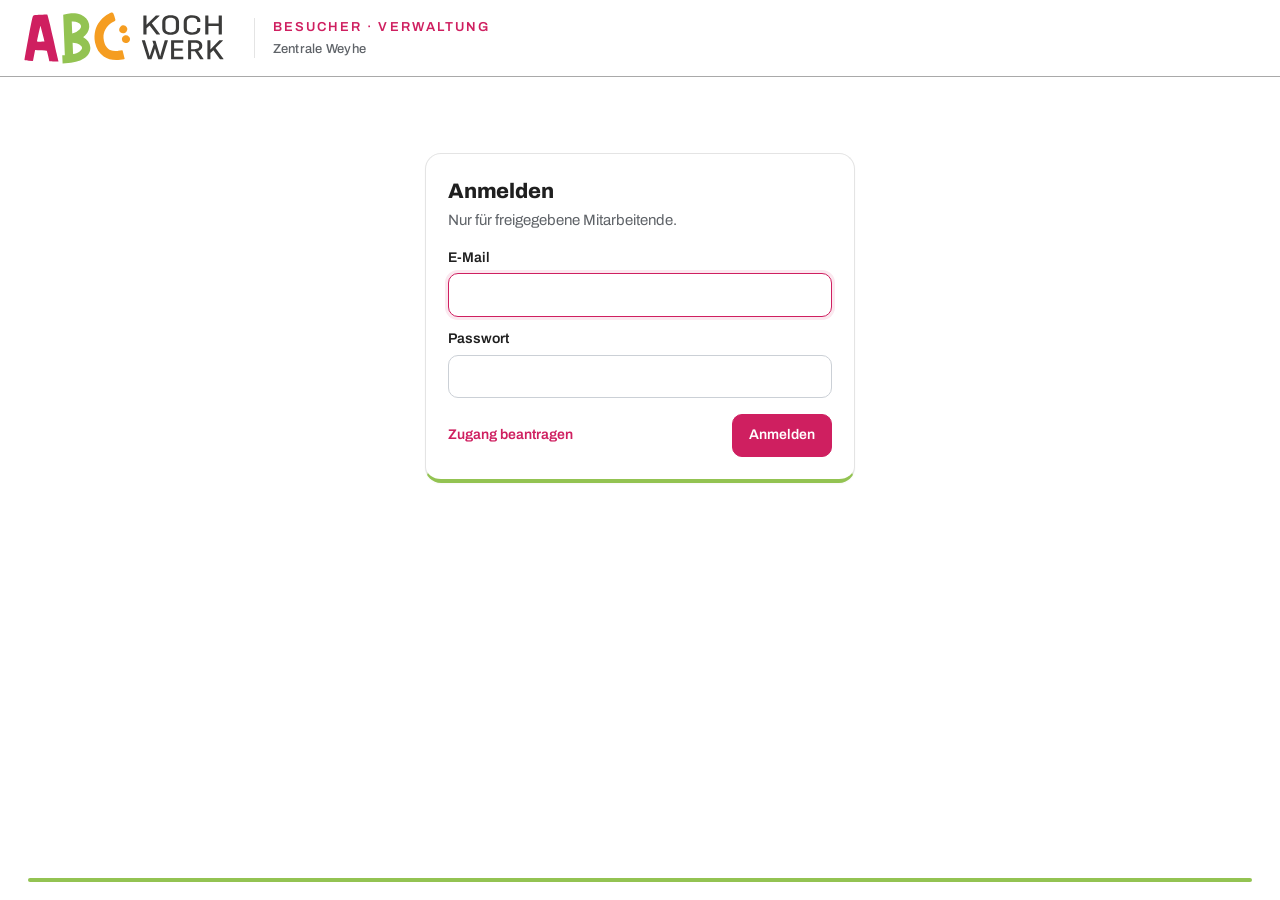
<file: verwaltung.html>
<!doctype html>
<html lang="de">
<head>
<meta charset="utf-8">
<meta name="viewport" content="width=device-width, initial-scale=1, viewport-fit=cover">
<meta name="robots" content="noindex,nofollow">
<meta name="theme-color" content="#CF1F60">
<title>Besucher – Verwaltung ABC Kochwerk</title>
<link rel="icon" href="icon.svg" type="image/svg+xml">
<style>
:root{--pri:#CF1F60;--pri-d:#A8164C;--pri-l:#FBE7EF;--grn:#6E9A2E;--grn-l:#EEF5E3;--org:#F59E22;--org-l:#FEF3E2;
  --ink:#1F2328;--ink2:#59616B;--line:#E3E6EA;--bg:#F6F7F9;--card:#fff;--red:#C62828;--red-l:#FDECEC}
*{box-sizing:border-box}
html,body{margin:0;background:var(--bg);color:var(--ink);font-family:system-ui,-apple-system,"Segoe UI",Roboto,Arial,sans-serif;font-size:15px;line-height:1.45}
button{font:inherit;cursor:pointer}
header{display:flex;align-items:center;justify-content:space-between;gap:12px;padding:12px 24px;background:#fff;border-bottom:1px solid var(--line);position:sticky;top:0;z-index:5}
.brand{display:flex;align-items:center;gap:12px;font-weight:700;font-size:18px}
.brand .logo{width:38px;height:38px;border-radius:10px;background:var(--pri);color:#fff;display:grid;place-items:center;font-weight:800;font-size:14px}
.brand small{display:block;font-weight:500;font-size:13px;color:var(--ink2)}
.user{display:flex;align-items:center;gap:8px;color:var(--ink2);font-size:14px}
main{max-width:1320px;margin:0 auto;padding:22px}
.card{background:#fff;border:1px solid var(--line);border-radius:16px;padding:22px}
h2{margin:0 0 4px;font-size:21px}
.sub{color:var(--ink2);margin:0 0 16px}
.btn{border:0;border-radius:10px;padding:10px 16px;font-weight:600;font-size:14px;background:#fff;border:1.5px solid #CBD0D6;color:var(--ink);white-space:nowrap}
.btn.p{background:var(--pri);border-color:var(--pri);color:#fff}
.btn.g{background:var(--grn);border-color:var(--grn);color:#fff}
.btn.w{color:var(--red);border-color:#E6B3B3}
.btn.sm{padding:6px 10px;font-size:13px}
.btn:disabled{opacity:.5;cursor:default}
input.t,select.t{font:inherit;padding:10px 12px;border:1.5px solid #CBD0D6;border-radius:10px;background:#fff;color:var(--ink)}
input.t:focus{outline:none;border-color:var(--pri);box-shadow:0 0 0 3px var(--pri-l)}
label.f{display:block;font-weight:600;font-size:14px;margin:12px 0 5px}
.full{width:100%}
.msg{border-radius:10px;padding:10px 14px;margin-top:12px;display:none}
.msg.on{display:block}.msg.err{background:var(--red-l);color:var(--red)}.msg.ok{background:var(--grn-l);color:#3F5E12}
.login{max-width:430px;margin:6vh auto}
.bar{display:flex;flex-wrap:wrap;gap:10px;align-items:center;justify-content:space-between;margin-bottom:14px}
.tools{display:flex;flex-wrap:wrap;gap:8px;align-items:center}
.tabs{display:flex;gap:4px;background:var(--bg);padding:4px;border-radius:11px;flex-wrap:wrap}
.tabs button{border:0;background:none;padding:9px 16px;border-radius:8px;font-weight:600;color:var(--ink2)}
.tabs button.on{background:#fff;color:var(--ink);box-shadow:0 1px 3px rgba(0,0,0,.1)}
.tabs .badge{display:inline-block;min-width:20px;padding:0 6px;border-radius:99px;background:var(--pri);color:#fff;font-size:12px;margin-left:6px}
.kpis{display:flex;gap:10px;flex-wrap:wrap;margin-bottom:14px}
.kpi{background:var(--bg);border-radius:12px;padding:10px 16px;min-width:150px}
.kpi b{display:block;font-size:26px;line-height:1.2}.kpi span{color:var(--ink2);font-size:13px}
.tblwrap{overflow:auto;border:1px solid var(--line);border-radius:12px;max-height:calc(100vh - 300px)}
table{width:100%;border-collapse:collapse;font-size:14px}
th{text-align:left;color:var(--ink2);font-weight:600;border-bottom:1.5px solid var(--line);padding:9px 10px;position:sticky;top:0;background:#fff;white-space:nowrap}
td{border-bottom:1px solid var(--line);padding:9px 10px;vertical-align:middle}
tr.row{cursor:pointer} tr.row:hover td{background:#FAFBFC}
.tag{display:inline-block;border-radius:6px;padding:2px 8px;font-size:12px;font-weight:600;white-space:nowrap}
.tag.in{background:var(--grn-l);color:#3F5E12}.tag.auto{background:var(--org-l);color:#8A4B00}.tag.no{background:var(--red-l);color:var(--red)}.tag.pend{background:var(--pri-l);color:var(--pri-d)}
.empty{color:var(--ink2);text-align:center;padding:26px}
.upd{color:var(--ink2);font-size:13px}
.modal{position:fixed;inset:0;background:rgba(20,24,28,.5);display:none;align-items:center;justify-content:center;padding:18px;z-index:20}
.modal.on{display:flex}.modal .card{width:100%;max-width:980px;max-height:92vh;overflow:auto}.modal .card.s{max-width:460px}
.det{display:grid;grid-template-columns:220px 1fr;gap:6px 16px}
.det dt{color:var(--ink2)}.det dd{margin:0}
.det img{max-width:100%;max-height:180px;border:1px solid var(--line);border-radius:8px;background:#fff}
.beltext{white-space:pre-wrap;background:var(--bg);border-radius:10px;padding:12px;font-size:12.5px;max-height:240px;overflow:auto}
.hide{display:none!important}
.ed{display:none}
a.btn{text-decoration:none;display:inline-block}
.ed.on{display:block}
.ed-info{display:flex;flex-wrap:wrap;gap:10px;align-items:center;justify-content:space-between;background:var(--bg);border-radius:12px;padding:12px 16px;margin-bottom:14px}
.ed-info .dirty{color:var(--pri-d);font-weight:700}
.ed-sec{border:1px solid var(--line);border-radius:14px;margin-bottom:14px;background:#fff}
.ed-sec>summary{cursor:pointer;padding:14px 18px;font-weight:700;font-size:16px;list-style:none;display:flex;justify-content:space-between;align-items:center}
.ed-sec>summary::-webkit-details-marker{display:none}
.ed-sec>summary::after{content:'▾';color:var(--ink2)}
.ed-sec[open]>summary::after{content:'▴'}
.ed-sec>summary small{font-weight:500;color:var(--ink2);margin-left:8px}
.ed-body{padding:0 18px 18px}
.ed-hint{color:var(--ink2);font-size:13px;margin:0 0 10px}
.ft{width:100%;border-collapse:collapse}
.ft th{position:static;font-size:13px;padding:6px}
.ft td{padding:6px;border-bottom:1px solid var(--line);vertical-align:top}
.ft input.t,.ft select.t{width:100%;padding:8px 10px;font-size:14px}
.ft .mv{display:flex;flex-direction:column;gap:2px}
.ft .mv button{border:1px solid var(--line);background:#fff;border-radius:6px;padding:0 6px;font-size:12px;line-height:18px}
.ft .cb{text-align:center}
.ft .cb input{width:20px;height:20px;accent-color:var(--pri)}
.ft tr.sub td{background:#FAFBFC;border-bottom:1px solid var(--line)}
.ft tr.off td{opacity:.55}
textarea.t{width:100%;font:inherit;font-size:14px;padding:10px 12px;border:1.5px solid #CBD0D6;border-radius:10px;min-height:70px;resize:vertical}
textarea.t:focus{outline:none;border-color:var(--pri);box-shadow:0 0 0 3px var(--pri-l)}
.two{display:grid;grid-template-columns:1fr 1fr;gap:10px}
.two label{font-size:12px;color:var(--ink2);font-weight:600;display:block;margin-bottom:3px}
.trow{padding:10px 0;border-bottom:1px solid var(--line)}
.trow:last-child{border-bottom:0}
.trow>b{display:block;margin-bottom:6px;font-size:14px}
.bsec{border:1px solid var(--line);border-radius:12px;padding:12px;margin-bottom:10px}
.bsec .hd{display:flex;justify-content:space-between;align-items:center;margin-bottom:8px;font-weight:700}
.tag.fest{background:#EEF0F3;color:var(--ink2)}
#print{display:none}
@media print{
  body{background:#fff;font-size:11pt} header,main,.modal{display:none!important} #print{display:block}
  #print h1{font-size:17pt;margin:0 0 4px}
  #print table{width:100%;border-collapse:collapse}
  #print th,#print td{border:1px solid #999;padding:5px 6px;text-align:left;font-size:10pt;vertical-align:top;position:static}
  #print .beltext{white-space:pre-wrap;font-size:9pt;border:1px solid #ccc;padding:8px;max-height:none;background:#fff}
  #print img{max-height:120px}
}
@media (max-width:760px){
  header{padding:10px 14px} .brand small,.user .nm{display:none}
  main{padding:12px} .card{padding:14px}
  .det{grid-template-columns:1fr}
  .two{grid-template-columns:1fr}
  .ft{font-size:13px}
  .hide-m{display:none}
  .kpi{min-width:0;padding:8px 12px}.kpi b{font-size:20px}
}
</style>
<link rel="stylesheet" href="abc-stil.css">
</head>
<body>
<header>
  <div class="brand"><img class="abc" src="img/abc-logo.svg" alt="ABC Kochwerk"><div class="kopf"><span class="eb">Besucher · Verwaltung</span><small>Zentrale Weyhe</small></div></div>
  <div class="user hide" id="userbox"><span class="nm" id="u_name"></span><button class="btn sm hide-m" id="b_pw">Passwort ändern</button><button class="btn sm" id="b_logout">Abmelden</button></div>
</header>

<main>
  <!-- Login -->
  <div id="v_login" class="login">
    <div class="card">
      <h2>Anmelden</h2>
      <p class="sub">Nur für freigegebene Mitarbeitende.</p>
      <label class="f">E-Mail</label><input class="t full" id="l_mail" type="email" autocomplete="username">
      <label class="f">Passwort</label><input class="t full" id="l_pw" type="password" autocomplete="current-password">
      <div class="msg err" id="m_login"></div>
      <div style="display:flex;justify-content:space-between;align-items:center;margin-top:16px">
        <button class="btn" id="b_req_open" style="border:0;color:var(--pri);padding-left:0">Zugang beantragen</button>
        <button class="btn p" id="b_login">Anmelden</button>
      </div>
    </div>
    <div class="card hide" id="reqcard" style="margin-top:14px">
      <h2>Zugang beantragen</h2>
      <p class="sub">Ein Administrator muss Ihren Zugang freigeben, bevor Sie sich anmelden können.</p>
      <label class="f">Vor- und Nachname</label><input class="t full" id="r_name" autocomplete="name">
      <label class="f">Dienstliche E-Mail</label><input class="t full" id="r_mail" type="email" autocomplete="email">
      <label class="f">Passwort (mind. 10 Zeichen)</label><input class="t full" id="r_pw" type="password" autocomplete="new-password">
      <div class="msg" id="m_req"></div>
      <div style="text-align:right;margin-top:14px"><button class="btn p" id="b_req">Antrag senden</button></div>
    </div>
  </div>

  <!-- App -->
  <div id="v_app" class="hide">
    <div class="card">
      <div class="bar">
        <div class="tabs" id="tabs">
          <button class="on" data-tab="haus">Jetzt im Haus</button>
          <button data-tab="verlauf">Verlauf</button>
          <button data-tab="nutzer" class="hide" id="tab_nutzer">Zugänge<span class="badge hide" id="badge_n"></span></button>
          <button data-tab="formular" class="hide" id="tab_formular">Formular &amp; Texte</button>
        </div>
        <div class="tools" id="t_haus"><span class="upd" id="upd"></span><button class="btn g" id="b_evak">Evakuierungsliste drucken</button><button class="btn" id="b_reload">Aktualisieren</button></div>
        <div class="tools hide" id="t_verlauf">
          <input class="t" type="date" id="f_von"> – <input class="t" type="date" id="f_bis">
          <input class="t" id="f_q" placeholder="Name, Firma, Ansprechpartner" style="width:220px">
          <button class="btn" id="b_load">Anzeigen</button><button class="btn" id="b_csv">CSV-Export</button>
        </div>
        <div class="tools hide" id="t_nutzer"><button class="btn p" id="b_new">Zugang anlegen</button></div>
        <div class="tools hide" id="t_formular"><a class="btn" href="./" target="_blank" rel="noopener">Tablet-Ansicht öffnen</a><button class="btn" id="fe_std">Standard laden</button><button class="btn" id="fe_reset">Verwerfen</button><button class="btn p" id="fe_save">Speichern &amp; veröffentlichen</button></div>
      </div>
      <div class="kpis" id="kpis"></div>
      <div class="tblwrap" id="tblwrap"><table id="tbl"></table></div>
      <div class="ed" id="formular"></div>
      <div class="msg err" id="m_app"></div>
    </div>
  </div>
</main>

<div class="modal" id="mod_det"><div class="card" id="det"></div></div>
<div class="modal" id="mod_pw"><div class="card s">
  <h2>Passwort ändern</h2>
  <label class="f">Bisheriges Passwort</label><input class="t full" type="password" id="pw_alt" autocomplete="current-password">
  <label class="f">Neues Passwort (mind. 10 Zeichen)</label><input class="t full" type="password" id="pw_neu" autocomplete="new-password">
  <label class="f">Wiederholen</label><input class="t full" type="password" id="pw_neu2" autocomplete="new-password">
  <div class="msg err" id="m_pw"></div>
  <div style="display:flex;justify-content:space-between;margin-top:16px"><button class="btn" data-close>Abbrechen</button><button class="btn p" id="b_pw_ok">Speichern</button></div>
</div></div>
<div class="modal" id="mod_new"><div class="card s">
  <h2>Zugang anlegen</h2>
  <label class="f">Vor- und Nachname</label><input class="t full" id="n_name">
  <label class="f">E-Mail</label><input class="t full" id="n_mail" type="email">
  <label class="f">Start-Passwort (mind. 10 Zeichen)</label><input class="t full" id="n_pw">
  <label class="f">Rolle</label><select class="t full" id="n_rolle"><option value="leser">Leser – sieht Besucher, kann abmelden</option><option value="admin">Admin – zusätzlich Zugänge & Löschen</option></select>
  <div class="msg err" id="m_new"></div>
  <div style="display:flex;justify-content:space-between;margin-top:16px"><button class="btn" data-close>Abbrechen</button><button class="btn p" id="b_new_ok">Anlegen</button></div>
</div></div>
<div id="print"></div>

<script src="formular-standard.js"></script>
<script>
const CONFIG = {
  supabaseUrl: 'https://ywmimuctohdmxkmexops.supabase.co',
  supabaseKey: 'sb_publishable_BDxHs8FE36DMxpiU4MPGRA_nPAr65lo',
  firma: 'ABC Kochwerk GmbH', standort: 'Zentrale Weyhe', adresse: 'Gutenbergstraße 7a, 28844 Weyhe',
  aktualisierenSekunden: 30,
};
const $=s=>document.querySelector(s), $$=s=>[...document.querySelectorAll(s)];
const esc=s=>String(s??'').replace(/[&<>"']/g,c=>({'&':'&amp;','<':'&lt;','>':'&gt;','"':'&quot;',"'":'&#39;'}[c]));
const TZ={timeZone:'Europe/Berlin'};
const hhmm=d=>new Date(d).toLocaleTimeString('de-DE',{hour:'2-digit',minute:'2-digit',...TZ});
const dt=d=>d?new Date(d).toLocaleString('de-DE',{day:'2-digit',month:'2-digit',year:'numeric',hour:'2-digit',minute:'2-digit',...TZ}):'';
const day=d=>new Date(d).toLocaleDateString('sv-SE',TZ);
const today=()=>day(new Date());
function msg(id,t,cls){const m=$(id);m.innerHTML=t||'';m.classList.toggle('on',!!t);if(cls)m.className='msg '+cls+(t?' on':'');}
const store={get(){try{return sessionStorage.getItem('bes_tok')}catch(e){return null}},set(v){try{v?sessionStorage.setItem('bes_tok',v):sessionStorage.removeItem('bes_tok')}catch(e){}}};

let TOKEN=store.get(), ME=null, ROWS=[], USERS=[], TAB='haus', timer=null;

async function rpc(fn,args){
  const r=await fetch(`${CONFIG.supabaseUrl}/rest/v1/rpc/${fn}`,{method:'POST',
    headers:{'Content-Type':'application/json',apikey:CONFIG.supabaseKey,Authorization:`Bearer ${CONFIG.supabaseKey}`},body:JSON.stringify(args||{})});
  const txt=await r.text(); let d=null; try{d=txt?JSON.parse(txt):null}catch(e){d=txt}
  if(!r.ok){ const m=(d&&d.message)||('Fehler '+r.status); if(d&&d.code==='28000'){ logout(true); } throw new Error(m); }
  return d;
}

/* ---------- Login ---------- */
async function start(){
  if(TOKEN){ try{ ME=await rpc('besucher_ich',{p_token:TOKEN}); return enter(); }catch(e){ TOKEN=null; store.set(null); } }
  showLogin();
}
function showLogin(){ $('#v_login').classList.remove('hide'); $('#v_app').classList.add('hide'); $('#userbox').classList.add('hide'); setTimeout(()=>$('#l_mail').focus(),50); }
$('#b_login').onclick=async()=>{
  msg('#m_login','');
  try{ const r=await rpc('besucher_login',{p_email:$('#l_mail').value,p_pw:$('#l_pw').value});
    if(r.fehler) throw new Error(r.fehler);
    TOKEN=r.token; store.set(TOKEN); ME=r; $('#l_pw').value=''; enter(); }
  catch(e){ msg('#m_login',esc(e.message)); }
};
$('#l_pw').addEventListener('keydown',e=>{if(e.key==='Enter')$('#b_login').click()});
$('#b_req_open').onclick=()=>$('#reqcard').classList.toggle('hide');
$('#b_req').onclick=async()=>{
  try{ await rpc('besucher_registrieren',{p_email:$('#r_mail').value,p_name:$('#r_name').value,p_pw:$('#r_pw').value});
    msg('#m_req','Antrag gesendet. Sie können sich anmelden, sobald ein Administrator Ihren Zugang freigegeben hat.','ok');
    $('#r_pw').value=''; }
  catch(e){ msg('#m_req',esc(e.message),'err'); }
};
function enter(){
  $('#v_login').classList.add('hide'); $('#v_app').classList.remove('hide'); $('#userbox').classList.remove('hide');
  $('#u_name').textContent=`${ME.name} (${ME.rolle==='admin'?'Admin':'Leser'})`;
  $('#tab_nutzer').classList.toggle('hide',ME.rolle!=='admin');
  $('#tab_formular').classList.toggle('hide',ME.rolle!=='admin');
  loadCfg();
  setTab('haus');
  clearInterval(timer); timer=setInterval(()=>{ if(TAB==='haus' && !document.hidden && !$('.modal.on')) load(); }, CONFIG.aktualisierenSekunden*1000);
  if(ME.rolle==='admin') loadUsers(true);
}
async function logout(expired){
  clearInterval(timer);
  if(TOKEN && !expired){ try{ await rpc('besucher_logout',{p_token:TOKEN}); }catch(e){} }
  TOKEN=null; ME=null; ROWS=[]; store.set(null); $$('.modal').forEach(m=>m.classList.remove('on'));
  showLogin(); if(expired) msg('#m_login','Sitzung abgelaufen – bitte neu anmelden.');
}
$('#b_logout').onclick=()=>logout(false);

/* ---------- Tabs ---------- */
$$('#tabs button').forEach(b=>b.onclick=()=>setTab(b.dataset.tab));
function setTab(t){
  TAB=t; $$('#tabs button').forEach(b=>b.classList.toggle('on',b.dataset.tab===t));
  $('#t_haus').classList.toggle('hide',t!=='haus'); $('#t_verlauf').classList.toggle('hide',t!=='verlauf'); $('#t_nutzer').classList.toggle('hide',t!=='nutzer');
  $('#t_formular').classList.toggle('hide',t!=='formular');
  $('#kpis').classList.toggle('hide',t==='formular'); $('#tblwrap').classList.toggle('hide',t==='formular'); $('#formular').classList.toggle('on',t==='formular');
  msg('#m_app',''); if(t==='formular') return feOpen(); t==='nutzer'?loadUsers():load();
}
$('#f_von').value=day(Date.now()-6*864e5); $('#f_bis').value=today();
$('#b_reload').onclick=load; $('#b_load').onclick=load; $('#f_q').addEventListener('input',render);

/* ---------- Besucher ---------- */
async function load(){
  try{
    const von=TAB==='haus'?today():$('#f_von').value, bis=TAB==='haus'?today():$('#f_bis').value;
    ROWS=await rpc('besucher_liste_v2',{p_token:TOKEN,von,bis});
    $('#upd').textContent='Stand '+hhmm(new Date())+' · aktualisiert automatisch';
    render();
  }catch(e){ msg('#m_app',esc(e.message)); }
}
function rows(){
  if(TAB==='haus') return ROWS.filter(x=>!x.checkout_at);
  let r=ROWS.filter(x=>{const d=day(x.checkin_at);return d>=$('#f_von').value&&d<=$('#f_bis').value;});
  const q=$('#f_q').value.trim().toLowerCase();
  if(q) r=r.filter(x=>`${x.vorname} ${x.nachname} ${x.firma||''} ${x.ansprechpartner}`.toLowerCase().includes(q));
  return r;
}
function status(x){
  if(!x.checkout_at) return '<span class="tag in">im Haus</span>';
  if(x.checkout_art==='automatisch') return '<span class="tag auto">nicht abgemeldet</span>';
  return hhmm(x.checkout_at)+((x.checkout_art||'').startsWith('verwaltung')?' <small title="'+esc(x.checkout_art)+'">(Verw.)</small>':'');
}
function render(){
  if(TAB==='nutzer') return renderUsers();
  const r=rows();
  if(TAB==='haus'){
    $('#kpis').innerHTML=`<div class="kpi"><b>${r.length}</b><span>Personen im Haus</span></div>
      <div class="kpi"><b>${r.filter(x=>/Küche|Mehrere|Lager|Produktion/.test(x.bereich||'')).length}</b><span>in Küche, Produktion oder Lager</span></div>
      <div class="kpi"><b style="color:${r.some(x=>!x.gesundheit_bestaetigt)?'var(--red)':'inherit'}">${r.filter(x=>!x.gesundheit_bestaetigt).length}</b><span>ohne Gesundheitserklärung</span></div>`;
    $('#tbl').innerHTML=`<thead><tr><th>Seit</th><th>Name</th><th>Firma</th><th class="hide-m">Gruppe</th><th>Bereich</th><th>Ansprechpartner</th><th class="hide-m">Telefon</th><th>Gesundh.</th><th></th></tr></thead><tbody>`+
      (r.length?r.map(x=>`<tr class="row" data-id="${x.id}"><td>${hhmm(x.checkin_at)}</td><td><b>${esc(x.vorname)} ${esc(x.nachname)}</b></td><td>${esc(x.firma||'')}</td><td class="hide-m">${esc(x.besuchergruppe)}</td><td>${esc(x.bereich)}</td><td>${esc(x.ansprechpartner||'')}${x.angaben&&x.angaben.ansprechpartner_abteilung?`<br><small style="color:var(--ink2)">${esc(x.angaben.ansprechpartner_abteilung)}</small>`:''}</td><td class="hide-m">${esc(x.telefon||'')}</td><td>${x.gesundheit_bestaetigt?'✓':'<span class="tag no">nein</span>'}</td><td><button class="btn sm" data-out="${x.id}">Abmelden</button></td></tr>`).join('')
      :'<tr><td colspan="9" class="empty">Zurzeit ist kein Besucher angemeldet.</td></tr>')+'</tbody>';
  } else {
    $('#kpis').innerHTML=`<div class="kpi"><b>${r.length}</b><span>Besuche im Zeitraum</span></div><div class="kpi"><b>${new Set(r.map(x=>(x.firma||'').toLowerCase()).filter(Boolean)).size}</b><span>Firmen</span></div><div class="kpi"><b>${r.filter(x=>x.checkout_art==='automatisch').length}</b><span>nicht abgemeldet</span></div>`;
    $('#tbl').innerHTML=`<thead><tr><th>Kommen</th><th>Gehen</th><th>Name</th><th>Firma</th><th class="hide-m">E-Mail</th><th class="hide-m">Gruppe</th><th>Bereich</th><th>Ansprechpartner</th><th>Gesundh.</th></tr></thead><tbody>`+
      (r.length?r.map(x=>`<tr class="row" data-id="${x.id}"><td>${dt(x.checkin_at)}</td><td>${status(x)}</td><td><b>${esc(x.vorname)} ${esc(x.nachname)}</b></td><td>${esc(x.firma||'')}</td><td class="hide-m">${esc(x.email||'–')}</td><td class="hide-m">${esc(x.besuchergruppe)}</td><td>${esc(x.bereich)}</td><td>${esc(x.ansprechpartner||'')}${x.angaben&&x.angaben.ansprechpartner_abteilung?`<br><small style="color:var(--ink2)">${esc(x.angaben.ansprechpartner_abteilung)}</small>`:''}</td><td>${x.gesundheit_bestaetigt?'✓':'<span class="tag no">nein</span>'}</td></tr>`).join('')
      :'<tr><td colspan="9" class="empty">Keine Besuche im Zeitraum.</td></tr>')+'</tbody>';
  }
  $$('#tbl tr.row').forEach(tr=>tr.onclick=e=>{ if(e.target.dataset.out) return; detail(tr.dataset.id); });
  $$('#tbl [data-out]').forEach(b=>b.onclick=async e=>{ e.stopPropagation(); if(!confirm('Besucher jetzt abmelden?'))return;
    try{ await rpc('besucher_abmelden_verwaltung',{p_token:TOKEN,p_id:b.dataset.out}); load(); }catch(err){ msg('#m_app',esc(err.message)); } });
}
async function detail(id){
  try{
    const d=await rpc('besucher_detail',{p_token:TOKEN,p_id:id});
    const rr=[['Name',`${d.vorname} ${d.nachname}`],['Firma',d.firma||'–'],['E-Mail',d.email||(d.kontakt_anonymisiert_am?'gelöscht (Frist abgelaufen)':'–')],['Telefon',d.telefon||'–'],
      ['Besuchergruppe',d.besuchergruppe],['Bereich',d.bereich],['Ansprechpartner',d.ansprechpartner],['Angemeldet',dt(d.checkin_at)],
      ['Abgemeldet',d.checkout_at?`${dt(d.checkout_at)} (${d.checkout_art})`:'noch im Haus'],['Belehrung',`bestätigt · ${d.belehrung_version} · Sprache ${String(d.sprache).toUpperCase()}`],
      ['Gesundheitserklärung',d.gesundheit_bestaetigt?'abgegeben – keine Hinderungsgründe nach § 42 IfSG':'NICHT abgegeben – kein Zutritt Küche/Produktion'],['Datenschutzhinweis','bestätigt']];
    zusatz(d.angaben).forEach(([k,v])=>rr.splice(7,0,[k,v]));
    $('#det').innerHTML=`<div class="bar"><h2>Besuch · Nachweis</h2><div class="tools">
      ${!d.checkout_at?'<button class="btn" id="d_out">Abmelden</button>':''}<button class="btn" id="d_print">Nachweis drucken / PDF</button>
      ${ME.rolle==='admin'?'<button class="btn w" id="d_del">Löschen</button>':''}<button class="btn p" data-close>Schließen</button></div></div>
      <dl class="det">${rr.map(([a,b])=>`<dt>${esc(a)}</dt><dd>${esc(b)}</dd>`).join('')}<dt>Unterschrift</dt><dd><img src="${esc(d.unterschrift)}" alt="Unterschrift"></dd>
      <dt>Belehrungstext (wie unterschrieben)</dt><dd><div class="beltext">${esc(d.belehrung_text)}</div></dd></dl>`;
    $('#mod_det').classList.add('on'); bindClose();
    $('#d_print').onclick=()=>printNachweis(d);
    if($('#d_out')) $('#d_out').onclick=async()=>{ await rpc('besucher_abmelden_verwaltung',{p_token:TOKEN,p_id:id}); $('#mod_det').classList.remove('on'); load(); };
    if($('#d_del')) $('#d_del').onclick=async()=>{ if(!confirm('Diesen Besuch endgültig löschen (z. B. Löschwunsch nach DSGVO)?'))return;
      await rpc('besucher_loeschen',{p_token:TOKEN,p_id:id}); $('#mod_det').classList.remove('on'); load(); };
  }catch(e){ msg('#m_app',esc(e.message)); }
}
function printNachweis(d){
  $('#print').innerHTML=`<img src="img/abc-logo.svg" style="height:46px;margin-bottom:10px"><h1>Nachweis Hygienebelehrung – ${esc(SD().firma)}</h1><p>${esc(SD().standort)} · ${esc(SD().adresse)}</p>
   <table><tr><th>Name</th><td>${esc(d.vorname)} ${esc(d.nachname)}</td><th>Firma</th><td>${esc(d.firma||'–')}</td></tr>
   <tr><th>Angemeldet</th><td>${dt(d.checkin_at)}</td><th>Abgemeldet</th><td>${d.checkout_at?dt(d.checkout_at):'–'}</td></tr>
   <tr><th>Ansprechpartner</th><td>${esc(d.ansprechpartner)}</td><th>Gruppe / Bereich</th><td>${esc(d.besuchergruppe)} / ${esc(d.bereich)}</td></tr>
   ${zusatz(d.angaben).map(([k,v])=>`<tr><th>${esc(k)}</th><td colspan="3">${esc(v)}</td></tr>`).join('')}
   <tr><th>Gesundheitserklärung</th><td colspan="3">${d.gesundheit_bestaetigt?'Abgegeben – keine Hinderungsgründe nach § 42 IfSG bekannt':'Nicht abgegeben – kein Zutritt zu Küche/Produktion'}</td></tr></table>
   <h3>Belehrungstext (${esc(d.belehrung_version)})</h3><div class="beltext">${esc(d.belehrung_text)}</div>
   <h3>Unterschrift (elektronisch erfasst am ${dt(d.checkin_at)})</h3><img src="${esc(d.unterschrift)}">
   <p style="font-size:9pt;color:#666">Gedruckt am ${dt(new Date())} von ${esc(ME.name)}</p>`;
  window.print();
}
$('#b_evak').onclick=()=>{
  const r=ROWS.filter(x=>!x.checkout_at);
  $('#print').innerHTML=`<img src="img/abc-logo.svg" style="height:46px;margin-bottom:10px"><h1>Evakuierungsliste Besucher – ${esc(SD().standort)}</h1><p>Stand: ${dt(new Date())} · ${r.length} Person(en) im Haus · gedruckt von ${esc(ME.name)}</p>
   <table><tr><th style="width:28px">✓</th><th>Name</th><th>Firma</th><th>Ansprechpartner</th><th>Bereich</th><th>Seit</th><th>Telefon</th></tr>
   ${r.map(x=>`<tr><td></td><td>${esc(x.vorname)} ${esc(x.nachname)}</td><td>${esc(x.firma||'')}</td><td>${esc(x.ansprechpartner||'')}${x.angaben&&x.angaben.ansprechpartner_abteilung?`<br><small style="color:var(--ink2)">${esc(x.angaben.ansprechpartner_abteilung)}</small>`:''}</td><td>${esc(x.bereich)}</td><td>${hhmm(x.checkin_at)}</td><td>${esc(x.telefon||'')}</td></tr>`).join('')||'<tr><td colspan="7">Keine Besucher im Haus.</td></tr>'}</table>`;
  window.print();
};
$('#b_csv').onclick=()=>{
  const r=rows(); const cols=[['checkin_at','Kommen'],['checkout_at','Gehen'],['checkout_art','Abmeldung'],['vorname','Vorname'],['nachname','Nachname'],['firma','Firma'],['email','E-Mail'],['telefon','Telefon'],['besuchergruppe','Gruppe'],['bereich','Bereich'],['ansprechpartner','Ansprechpartner'],['gesundheit_bestaetigt','Gesundheitserklärung'],['belehrung_version','Belehrung'],['sprache','Sprache']];
  const extra=[...new Set(r.flatMap(x=>Object.keys(x.angaben||{})).filter(k=>!STD_KEYS.includes(k)))];
  extra.forEach(k=>cols.splice(cols.length-3,0,['angaben.'+k,feldLabel(k)]));
  const v=(x,c)=>c.startsWith('angaben.')?((x.angaben||{})[c.slice(8)]??''):c.endsWith('_at')?dt(x[c]):c==='gesundheit_bestaetigt'?(x[c]?'ja':'nein'):(x[c]??'');
  const csv='﻿'+[cols.map(c=>c[1]),...r.map(x=>cols.map(c=>v(x,c[0])))].map(row=>row.map(s=>`"${String(s).replace(/"/g,'""')}"`).join(';')).join('\r\n');
  const a=document.createElement('a'); a.href=URL.createObjectURL(new Blob([csv],{type:'text/csv;charset=utf-8'})); a.download=`Besucher_${$('#f_von').value}_bis_${$('#f_bis').value}.csv`; a.click();
};

/* ---------- Zugänge (Admin) ---------- */
async function loadUsers(badgeOnly){
  try{ USERS=await rpc('besucher_nutzer_liste',{p_token:TOKEN});
    const n=USERS.filter(u=>!u.freigegeben).length; $('#badge_n').textContent=n; $('#badge_n').classList.toggle('hide',!n);
    if(!badgeOnly) renderUsers(); }
  catch(e){ if(!badgeOnly) msg('#m_app',esc(e.message)); }
}
function renderUsers(){
  const offen=USERS.filter(u=>!u.freigegeben).length;
  $('#kpis').innerHTML=`<div class="kpi"><b>${USERS.filter(u=>u.freigegeben).length}</b><span>freigegebene Zugänge</span></div><div class="kpi"><b style="color:${offen?'var(--pri)':'inherit'}">${offen}</b><span>offene Anträge</span></div>`;
  $('#tbl').innerHTML=`<thead><tr><th>Name</th><th>E-Mail</th><th>Status</th><th>Rolle</th><th class="hide-m">Letzter Login</th><th></th></tr></thead><tbody>`+
    USERS.map(u=>`<tr><td><b>${esc(u.name)}</b></td><td>${esc(u.email)}</td><td>${u.freigegeben?'<span class="tag in">freigegeben</span>':'<span class="tag pend">Antrag offen</span>'}</td>
      <td>${u.rolle==='admin'?'Admin':'Leser'}</td><td class="hide-m">${u.letzter_login?dt(u.letzter_login):'–'}</td>
      <td><div class="tools">${u.email===ME.email?'<span class="upd">eigener Zugang</span>':u.freigegeben
        ?`<button class="btn sm" data-a="sperren" data-id="${u.id}">Sperren</button><button class="btn sm" data-a="rolle" data-id="${u.id}">${u.rolle==='admin'?'Zu Leser':'Zu Admin'}</button><button class="btn sm" data-a="pw" data-id="${u.id}">Passwort setzen</button>`
        :`<button class="btn sm p" data-a="frei" data-id="${u.id}">Freigeben</button>`}${u.email===ME.email?'':`<button class="btn sm w" data-a="del" data-id="${u.id}">${u.freigegeben?'Löschen':'Ablehnen'}</button>`}</div></td></tr>`).join('')+'</tbody>';
  $$('#tbl [data-a]').forEach(b=>b.onclick=()=>userAction(b.dataset.a,USERS.find(u=>u.id===b.dataset.id)));
}
async function userAction(a,u){
  try{
    if(a==='frei') await rpc('besucher_nutzer_setzen',{p_token:TOKEN,p_id:u.id,p_freigegeben:true,p_rolle:u.rolle});
    if(a==='sperren'){ if(!confirm(`Zugang von ${u.name} sperren?`))return; await rpc('besucher_nutzer_setzen',{p_token:TOKEN,p_id:u.id,p_freigegeben:false,p_rolle:u.rolle}); }
    if(a==='rolle') await rpc('besucher_nutzer_setzen',{p_token:TOKEN,p_id:u.id,p_freigegeben:true,p_rolle:u.rolle==='admin'?'leser':'admin'});
    if(a==='del'){ if(!confirm(`${u.freigegeben?'Zugang':'Antrag'} von ${u.name} endgültig löschen?`))return; await rpc('besucher_nutzer_loeschen',{p_token:TOKEN,p_id:u.id}); }
    if(a==='pw'){ const p=prompt(`Neues Passwort für ${u.name} (mind. 10 Zeichen):`); if(!p)return; await rpc('besucher_nutzer_pw_setzen',{p_token:TOKEN,p_id:u.id,p_pw:p}); alert('Passwort gesetzt. Bitte der Person mitteilen.'); }
    loadUsers();
  }catch(e){ msg('#m_app',esc(e.message)); }
}
$('#b_new').onclick=()=>{ ['#n_name','#n_mail','#n_pw'].forEach(s=>$(s).value=''); msg('#m_new',''); $('#mod_new').classList.add('on'); bindClose(); };
$('#b_new_ok').onclick=async()=>{
  try{ await rpc('besucher_nutzer_anlegen',{p_token:TOKEN,p_email:$('#n_mail').value,p_name:$('#n_name').value,p_pw:$('#n_pw').value,p_rolle:$('#n_rolle').value});
    $('#mod_new').classList.remove('on'); loadUsers(); }catch(e){ msg('#m_new',esc(e.message)); }
};

/* ---------- Passwort ---------- */
$('#b_pw').onclick=()=>{ ['#pw_alt','#pw_neu','#pw_neu2'].forEach(s=>$(s).value=''); msg('#m_pw',''); $('#mod_pw').classList.add('on'); bindClose(); };
$('#b_pw_ok').onclick=async()=>{
  if($('#pw_neu').value!==$('#pw_neu2').value) return msg('#m_pw','Die neuen Passwörter stimmen nicht überein.');
  try{ await rpc('besucher_pw_aendern',{p_token:TOKEN,p_alt:$('#pw_alt').value,p_neu:$('#pw_neu').value}); $('#mod_pw').classList.remove('on'); alert('Passwort geändert.'); }
  catch(e){ msg('#m_pw',esc(e.message)); }
};
function bindClose(){ $$('[data-close]').forEach(b=>b.onclick=()=>b.closest('.modal').classList.remove('on')); }
document.addEventListener('keydown',e=>{ if(e.key==='Escape') $$('.modal').forEach(m=>m.classList.remove('on')); });

/* ================= FORMULAR & TEXTE (Admin) ================= */
const STD_KEYS=['vorname','nachname','firma','email','telefon','besuchergruppe','ansprechpartner','bereich'];
const clone=o=>JSON.parse(JSON.stringify(o));
let CFG=null, CFG_ORIG='', FE_SAVED=null;
const SD=()=>(CFG&&CFG.stammdaten)||FORMULAR_STANDARD.stammdaten;
function feldLabel(k){ if(k.endsWith('_abteilung')) return feldLabel(k.slice(0,-10))+' – Abteilung'; const f=((CFG&&CFG.felder)||FORMULAR_STANDARD.felder).find(x=>x.key===k); return f?f.label.de.replace(/\s*…$/,''):k; }
function zusatz(a){ return Object.entries(a||{}).filter(([k])=>!STD_KEYS.includes(k)).map(([k,v])=>[feldLabel(k),v]); }
function vervollst(c){ const S=clone(FORMULAR_STANDARD); c=c||{};
  for(const k of ['stammdaten','texte','belehrung','gesundheit','datenschutz']) c[k]=c[k]?(k==='texte'||k==='stammdaten'?{...S[k],...c[k]}:c[k]):S[k];
  if(!Array.isArray(c.felder)) c.felder=S.felder; return c; }
async function loadCfg(){ try{ FE_SAVED=await rpc('besucher_formular_laden',{}); }catch(e){ FE_SAVED=null; }
  CFG=vervollst(clone(FE_SAVED&&FE_SAVED.felder?FE_SAVED:FORMULAR_STANDARD)); CFG_ORIG=JSON.stringify(CFG); }
const dirty=()=>CFG&&JSON.stringify(CFG)!==CFG_ORIG;
window.addEventListener('beforeunload',e=>{ if(dirty()){ e.preventDefault(); e.returnValue=''; } });
async function feOpen(){ if(!CFG) await loadCfg(); feRender(); }
function getP(o,p){ return p.split('.').reduce((a,k)=>a==null?a:a[k],o); }
function setP(o,p,v){ const k=p.split('.'); let x=o; for(let i=0;i<k.length-1;i++){ if(x[k[i]]==null) x[k[i]]={}; x=x[k[i]]; } x[k[k.length-1]]=v; }
const TYPEN={text:'Text',email:'E-Mail',tel:'Telefon',auswahl:'Auswahl (eine)',mehrfach:'Mehrfachauswahl',person:'Mitarbeiter-Auswahl'};
const MITLISTE=t=>['auswahl','mehrfach','person'].includes(t);
const TEXTE=[['site','Untertitel oben (neben Logo)'],['welcome','Begrüßung Startseite'],['welcome_sub','Text unter der Begrüßung'],['start_hint','Hinweis unten auf der Startseite'],
  ['s2_sub','Einleitung zur Belehrung'],['ck_bel','Bestätigungssatz unter der Belehrung'],['done_text','Text nach der Anmeldung'],['out_done_text','Text nach der Abmeldung']];
const ta=(p,rows)=>`<textarea class="t" data-p="${p}" rows="${rows||2}">${esc(getP(CFG,p)||'')}</textarea>`;
const two=(p,rows)=>`<div class="two"><div><label>Deutsch</label>${ta(p+'.de',rows)}</div><div><label>English</label>${ta(p+'.en',rows)}</div></div>`;
const optText=f=>f.typ==='person'?(f.optionen||[]).map(o=>(o.name||'')+(o.abteilung?' | '+o.abteilung:'')).join('\n'):(f.optionen||[]).map(o=>o.de+(o.en&&o.en!==o.de?' | '+o.en:'')).join('\n');
let feOpenOpt=new Set();
function feRender(){
  const c=CFG, sv=FE_SAVED&&FE_SAVED.version;
  const openSecs=[...$$('#formular details[open]')].map(d=>d.dataset.s);
  const isOpen=k=>openSecs.length?openSecs.includes(k):k==='felder';
  $('#formular').innerHTML=`
  <div class="ed-info"><div>${sv?`Veröffentlicht: <b>Version ${sv}</b> · ${dt(FE_SAVED.gespeichert_am)} · ${esc(FE_SAVED.gespeichert_von||'')}`:'Noch nichts gespeichert – das Tablet nutzt die Standardwerte.'}
    · Belehrung <b>${esc(c.belehrung.version)}</b></div><div id="fe_state"></div></div>
  <div class="msg err" id="m_fe"></div>
  <details class="ed-sec" data-s="felder" ${isOpen('felder')?'open':''}><summary>Abgefragte Angaben <small>Felder, Kategorien, Pflichtfelder, Reihenfolge</small></summary><div class="ed-body">
    <p class="ed-hint">Vorname und Nachname sind immer Pflicht (für das Abmelden). Deaktivierte Felder werden auf dem Tablet nicht angezeigt, bleiben aber bei alten Besuchen sichtbar. Bei „Auswahl“ und „Text“ legen Sie unter „Werte“ die Kategorien bzw. Vorschläge fest.</p>
    <table class="ft"><thead><tr><th></th><th>Bezeichnung (Deutsch)</th><th>Bezeichnung (English)</th><th style="width:200px">Art</th><th class="cb">Pflicht</th><th class="cb">Aktiv</th><th></th></tr></thead><tbody>
    ${c.felder.map((f,i)=>{
      const opt=MITLISTE(f.typ)||feOpenOpt.has(f.key);
      return `<tr class="${f.aktiv===false?'off':''}"><td><div class="mv"><button data-mv="${i}" data-d="-1" ${i===0?'disabled':''}>▲</button><button data-mv="${i}" data-d="1" ${i===c.felder.length-1?'disabled':''}>▼</button></div></td>
      <td><input class="t" data-p="felder.${i}.label.de" value="${esc(f.label.de)}"></td><td><input class="t" data-p="felder.${i}.label.en" value="${esc(f.label.en||'')}"></td>
      <td>${f.fest?'<span class="tag fest">Text (fest)</span>':`<select class="t" data-typ="${i}">${Object.entries(TYPEN).map(([k,v])=>`<option value="${k}" ${f.typ===k?'selected':''}>${v}</option>`).join('')}</select>`}</td>
      <td class="cb"><input type="checkbox" data-b="felder.${i}.pflicht" ${f.pflicht?'checked':''} ${f.fest?'disabled':''}></td>
      <td class="cb"><input type="checkbox" data-b="felder.${i}.aktiv" ${f.aktiv!==false?'checked':''} ${f.fest?'disabled':''}></td>
      <td><div class="tools" style="flex-wrap:nowrap">${f.fest?'':`${f.typ==='text'?`<button class="btn sm" data-opt="${f.key}">${opt?'Vorschläge ▴':'Vorschläge'}</button>`:''}${STD_KEYS.includes(f.key)?'':`<button class="btn sm w" data-del="${i}">Entfernen</button>`}`}</div></td></tr>
      ${opt&&!f.fest?`<tr class="sub"><td></td><td colspan="6"><label class="ed-hint" style="display:block;margin:0 0 4px">${f.typ==='person'?'<b>Mitarbeiterliste</b> – eine Person pro Zeile: <code>Name | Abteilung</code>. Auf dem Tablet wählt man den Namen aus (oder tippt frei), die Abteilung füllt sich automatisch. Hinweis: Die Liste ist für das Tablet öffentlich abrufbar – nur Name und Abteilung eintragen.':MITLISTE(f.typ)?'<b>Kategorien</b> – eine pro Zeile, optional mit englischer Übersetzung: <code>Deutsch | English</code>':'<b>Vorschläge</b> beim Tippen (eine pro Zeile, <code>Deutsch | English</code>) – frei eintippen bleibt möglich'}</label>
        <textarea class="t" data-optta="${i}" rows="${Math.min(10,Math.max(3,(f.optionen||[]).length+1))}">${esc(optText(f))}</textarea></td></tr>`:''}`;}).join('')}
    </tbody></table>
    <div style="margin-top:10px"><button class="btn" id="fe_add">+ Feld hinzufügen</button></div>
  </div></details>
  <details class="ed-sec" data-s="texte" ${isOpen('texte')?'open':''}><summary>Texte auf dem Tablet <small>Begrüßung, Hinweise, Abschluss</small></summary><div class="ed-body">
    ${TEXTE.map(([k,l])=>`<div class="trow"><b>${l}</b>${two('texte.'+k,2)}</div>`).join('')}
  </div></details>
  <details class="ed-sec" data-s="bel" ${isOpen('bel')?'open':''}><summary>Hygienebelehrung <small>${c.belehrung.abschnitte.length} Abschnitte</small></summary><div class="ed-body">
    <p class="ed-hint">Format: Leerzeile = neuer Absatz · Zeile mit „- “ = Aufzählungspunkt · **Text** = fett. Bei inhaltlichen Änderungen erhält die Belehrung beim Speichern automatisch eine neue Versionsnummer – jeder Nachweis behält den Text, der unterschrieben wurde.</p>
    ${c.belehrung.abschnitte.map((b,i)=>`<div class="bsec"><div class="hd"><span>Abschnitt ${i+1}</span><div class="tools"><button class="btn sm" data-bmv="${i}" data-d="-1" ${i===0?'disabled':''}>▲</button><button class="btn sm" data-bmv="${i}" data-d="1" ${i===c.belehrung.abschnitte.length-1?'disabled':''}>▼</button><button class="btn sm w" data-bdel="${i}">Entfernen</button></div></div>
      <div class="two" style="margin-bottom:8px"><div><label>Überschrift Deutsch</label><input class="t full" data-p="belehrung.abschnitte.${i}.titel.de" value="${esc(b.titel.de)}"></div><div><label>Überschrift English</label><input class="t full" data-p="belehrung.abschnitte.${i}.titel.en" value="${esc(b.titel.en||'')}"></div></div>
      ${two('belehrung.abschnitte.'+i+'.text',7)}</div>`).join('')}
    <button class="btn" id="fe_badd">+ Abschnitt hinzufügen</button>
  </div></details>
  <details class="ed-sec" data-s="gz" ${isOpen('gz')?'open':''}><summary>Gesundheitserklärung (§ 42 IfSG)</summary><div class="ed-body">
    <div class="trow"><b>Erklärungstext</b>${two('gesundheit.text',8)}</div>
    <div class="trow"><b>Hinweis, wenn jemand „nicht bestätigen“ wählt</b>${two('gesundheit.warnung',3)}</div>
  </div></details>
  <details class="ed-sec" data-s="ds" ${isOpen('ds')?'open':''}><summary>Datenschutzhinweis</summary><div class="ed-body">
    <p class="ed-hint">Platzhalter: {firma}, {adresse}, {kontakt} werden aus den Stammdaten eingesetzt. Löschfristen im Text bitte nur ändern, wenn sie auch in der Datenbank angepasst wurden.</p>${two('datenschutz',12)}
  </div></details>
  <details class="ed-sec" data-s="sd" ${isOpen('sd')?'open':''}><summary>Stammdaten</summary><div class="ed-body">
    <div class="two"><div><label>Firma</label><input class="t full" data-p="stammdaten.firma" value="${esc(c.stammdaten.firma)}"></div><div><label>Standort</label><input class="t full" data-p="stammdaten.standort" value="${esc(c.stammdaten.standort)}"></div>
    <div><label>Adresse</label><input class="t full" data-p="stammdaten.adresse" value="${esc(c.stammdaten.adresse)}"></div><div><label>Kontakt Datenschutz</label><input class="t full" data-p="stammdaten.datenschutzKontakt" value="${esc(c.stammdaten.datenschutzKontakt)}"></div></div>
  </div></details>`;
  const F=$('#formular');
  F.querySelectorAll('[data-p]').forEach(el=>el.addEventListener('input',()=>{ setP(CFG,el.dataset.p,el.value); feState(); }));
  F.querySelectorAll('[data-b]').forEach(el=>el.addEventListener('change',()=>{ setP(CFG,el.dataset.b,el.checked); feRender(); }));
  F.querySelectorAll('[data-typ]').forEach(el=>el.addEventListener('change',()=>{ const f=CFG.felder[+el.dataset.typ]; const alt=f.typ; f.typ=el.value;
    if((alt==='person')!==(f.typ==='person')) f.optionen=[];
    if((f.typ==='auswahl'||f.typ==='mehrfach')&&!(f.optionen||[]).length) f.optionen=[{de:'Option 1',en:'Option 1'}]; feRender(); }));
  F.querySelectorAll('[data-optta]').forEach(el=>el.addEventListener('input',()=>{ const ff=CFG.felder[+el.dataset.optta]; ff.optionen=el.value.split('\n').map(x=>x.trim()).filter(Boolean).map(x=>{ const [a,b]=x.split('|').map(y=>y.trim()); return ff.typ==='person'?{name:a,abteilung:b||''}:{de:a,en:b||a}; }); feState(); }));
  F.querySelectorAll('[data-opt]').forEach(el=>el.onclick=()=>{ const k=el.dataset.opt; feOpenOpt.has(k)?feOpenOpt.delete(k):feOpenOpt.add(k); feRender(); });
  F.querySelectorAll('[data-mv]').forEach(el=>el.onclick=()=>{ const i=+el.dataset.mv, j=i+(+el.dataset.d); const a=CFG.felder; [a[i],a[j]]=[a[j],a[i]]; feRender(); });
  F.querySelectorAll('[data-del]').forEach(el=>el.onclick=()=>{ const f=CFG.felder[+el.dataset.del]; if(confirm(`Feld „${f.label.de}“ entfernen? (Bei alten Besuchen bleibt der Wert gespeichert.)`)){ CFG.felder.splice(+el.dataset.del,1); feRender(); } });
  F.querySelectorAll('[data-bmv]').forEach(el=>el.onclick=()=>{ const i=+el.dataset.bmv, j=i+(+el.dataset.d); const a=CFG.belehrung.abschnitte; [a[i],a[j]]=[a[j],a[i]]; feRender(); });
  F.querySelectorAll('[data-bdel]').forEach(el=>el.onclick=()=>{ if(confirm('Abschnitt entfernen?')){ CFG.belehrung.abschnitte.splice(+el.dataset.bdel,1); feRender(); } });
  $('#fe_add').onclick=()=>{ CFG.felder.push({key:'feld_'+Date.now().toString(36),typ:'text',pflicht:false,aktiv:true,label:{de:'Neues Feld',en:'New field'}}); feRender(); };
  $('#fe_badd').onclick=()=>{ CFG.belehrung.abschnitte.push({titel:{de:'Neuer Abschnitt',en:'New section'},text:{de:'',en:''}}); feRender(); $$('#formular details[data-s=bel]')[0].open=true; };
  feState();
}
function feState(){ const d=dirty(); $('#fe_state').innerHTML=d?'<span class="dirty">● Ungespeicherte Änderungen</span>':'<span style="color:var(--grn)">✓ Alles gespeichert</span>';
  $('#fe_save').disabled=!d; $('#fe_reset').disabled=!d; }
$('#fe_reset').onclick=()=>{ if(confirm('Alle ungespeicherten Änderungen verwerfen?')){ CFG=JSON.parse(CFG_ORIG); feRender(); } };
$('#fe_std').onclick=()=>{ if(confirm('Alle Felder und Texte auf die ursprünglichen Standardwerte zurücksetzen? (Erst mit „Speichern“ wirksam.)')){ CFG=vervollst(clone(FORMULAR_STANDARD)); feRender(); } };
$('#fe_save').onclick=async()=>{
  msg('#m_fe','');
  const keys=new Set(), fehler=[];
  CFG.felder.forEach(f=>{ if(!f.label.de.trim()) fehler.push('Ein Feld hat keine deutsche Bezeichnung.'); if(!f.label.en||!f.label.en.trim()) f.label.en=f.label.de;
    if(keys.has(f.key)) fehler.push('Doppeltes Feld: '+f.key); keys.add(f.key);
    if((f.typ==='auswahl'||f.typ==='mehrfach')&&!(f.optionen||[]).length) fehler.push(`„${f.label.de}“ braucht mindestens eine Kategorie.`);
    if(f.typ==='email'||f.typ==='tel') delete f.optionen; });
  if(!CFG.belehrung.abschnitte.length) fehler.push('Die Belehrung braucht mindestens einen Abschnitt.');
  if(fehler.length) return msg('#m_fe',fehler.map(esc).join('<br>'));
  const alt=JSON.parse(CFG_ORIG), belNeu=JSON.stringify([CFG.belehrung.abschnitte,CFG.gesundheit.text,CFG.texte.ck_bel])!==JSON.stringify([alt.belehrung.abschnitte,alt.gesundheit.text,alt.texte.ck_bel]);
  if(!confirm(`Änderungen veröffentlichen?${belNeu?'\n\nDie Belehrung hat sich geändert und erhält eine neue Versionsnummer.':''}\n\nDas Tablet übernimmt sie beim nächsten Zurückkehren zur Startseite (spätestens nach wenigen Minuten).`)) return;
  if(belNeu){ const ym=today().slice(0,7); CFG.belehrung.version=`BEL-${ym}-v${(FE_SAVED&&FE_SAVED.version||0)+2}`; }
  try{ FE_SAVED=await rpc('besucher_formular_speichern',{p_token:TOKEN,p_cfg:CFG}); CFG=vervollst(clone(FE_SAVED)); CFG_ORIG=JSON.stringify(CFG); feRender(); msg('#m_fe','Gespeichert und veröffentlicht.','ok'); }
  catch(e){ msg('#m_fe',esc(e.message),'err'); }
};

start();
</script>
</body>
</html>
</file>
<file: abc-stil.css>
/* ABC Kochwerk – Gestaltung (wie Raumschilder): Schrift Archivo, Logo-Farben, weiße Flächen,
   feine graue Linie unter dem Kopf, grüne Abschlusslinie, Versal-Labels in Pink mit Sperrung. */
@font-face{font-family:"Archivo";font-weight:400;font-style:normal;font-display:swap;src:url(fonts/archivo-400.woff2) format("woff2")}
@font-face{font-family:"Archivo";font-weight:500;font-style:normal;font-display:swap;src:url(fonts/archivo-500.woff2) format("woff2")}
@font-face{font-family:"Archivo";font-weight:600;font-style:normal;font-display:swap;src:url(fonts/archivo-600.woff2) format("woff2")}
@font-face{font-family:"Archivo";font-weight:700;font-style:normal;font-display:swap;src:url(fonts/archivo-700.woff2) format("woff2")}
@font-face{font-family:"Archivo";font-weight:800;font-style:normal;font-display:swap;src:url(fonts/archivo-800.woff2) format("woff2")}

:root{
  --abc-pink:#CF1F60; --abc-gruen:#93C352; --abc-orange:#F59D21; --abc-schrift:#3B3B3A;
  --pri:#CF1F60; --pri-d:#A9174D; --pri-l:#FBE8EF;
  --grn:#5E8F25; --grn-l:#EEF6E4; --org:#F59D21; --org-l:#FEF3E1;
  --ink:#1F1F1F; --ink2:#5F6368; --line:#E4E4E4; --bg:#F7F7F5;
}
html,body{font-family:"Archivo",system-ui,-apple-system,"Segoe UI",Roboto,Arial,sans-serif;background:#fff;color:var(--ink)}
button,input,select,textarea{font-family:inherit}

/* Kopfzeile mit Logo */
header.top,body>header{background:#fff;border-bottom:1.5px solid #A9A9A9;box-shadow:none}
.brand .logo{display:none}
.brand img.abc{height:52px;width:auto;display:block}
.brand .kopf{display:flex;flex-direction:column;justify-content:center;gap:3px;padding-left:18px;margin-left:18px;border-left:1.5px solid var(--line)}
.eyebrow,.brand .kopf .eb{font-size:13px;font-weight:600;letter-spacing:.16em;text-transform:uppercase;color:var(--abc-pink)}
.brand .kopf small{font-size:13px;font-weight:500;color:var(--ink2);letter-spacing:.02em}

/* Überschriften wie auf den Schildern */
h1,h2{font-weight:800;color:var(--ink);letter-spacing:-.01em}
.sub{color:var(--ink2)}
label.f{font-weight:600;color:var(--ink)}

/* Karten: weiß, dezenter Rahmen, grüne Abschlusslinie */
.card{border:1px solid var(--line);border-bottom:4px solid var(--abc-gruen);border-radius:16px;box-shadow:0 1px 2px rgba(0,0,0,.03)}
main{background:#fff}

/* Schritt-Balken in den Logo-Farben */
.steps div{height:6px}
.steps div.ok:nth-child(1){background:var(--abc-pink)}
.steps div.ok:nth-child(2){background:var(--abc-gruen)}
.steps div.ok:nth-child(3){background:var(--abc-orange)}
.steps div.ok:nth-child(4){background:var(--abc-pink)}

/* Belehrung: Nummern in Logo-Farben */
.bel section:nth-child(3n+1) h3 i{background:var(--pri-l);color:var(--abc-pink)}
.bel section:nth-child(3n+2) h3 i{background:#EEF6E4;color:#4E7A1C}
.bel section:nth-child(3n+3) h3 i{background:#FEF0DC;color:#B86A00}
.bel h3{font-weight:800}

/* Startseite */
.hero{padding-top:34px}
.hero h1{font-weight:800}
.big{border-radius:22px;box-shadow:none}
.big.out{background:var(--abc-schrift)}
.big.out:active{background:#262626}
.hint{color:var(--ink2)}

/* Akzente */
.btn.g{background:var(--grn);border-color:var(--grn)}
.done .ic{background:#EEF6E4;color:var(--grn)}
.chip.on{background:var(--pri-l);border-color:var(--pri);color:var(--pri-d)}
.lang button.on{border-color:var(--pri);color:var(--pri);background:var(--pri-l)}
.tabs button.on{color:var(--ink)}
.kpi{background:var(--bg)}
.kpi b{font-weight:800}
.tag.in{background:#EEF6E4;color:#4E7A1C}

@media (max-width:760px){
  .brand img.abc{height:36px}
  .brand .kopf{display:none}
}
@media print{ .card{border-bottom:1px solid #ccc} }

/* Logo-Farben für die großen Flächen + grüne Abschlusslinie unten (wie Raumschilder) */
:root{ --abc-gruen-d:#6E9E2F; }
.big.in{background:var(--abc-pink)}
.big.in:active{background:var(--pri-d)}
.big.out{background:var(--abc-gruen-d)}
.big.out:active{background:#5B8526}
.res .go{background:var(--abc-gruen-d)}
.btn.g{background:var(--abc-gruen-d);border-color:var(--abc-gruen-d)}
.hero h1::after{content:"";display:block;width:96px;height:6px;margin:18px auto 0;border-radius:3px;
  background:linear-gradient(90deg,var(--abc-pink) 0 33.3%,var(--abc-gruen) 33.3% 66.6%,var(--abc-orange) 66.6% 100%)}
body::after{content:"";position:fixed;left:28px;right:28px;bottom:18px;height:4px;border-radius:2px;background:var(--abc-gruen);z-index:40;pointer-events:none}
body::before{content:"";position:fixed;left:0;right:0;bottom:0;height:40px;background:#fff;z-index:39;pointer-events:none}
main{padding-bottom:70px}
@media (max-width:760px){ body::after{left:16px;right:16px;bottom:12px} body::before{height:28px} }
@media print{ body::after,body::before{display:none} }
</file>
